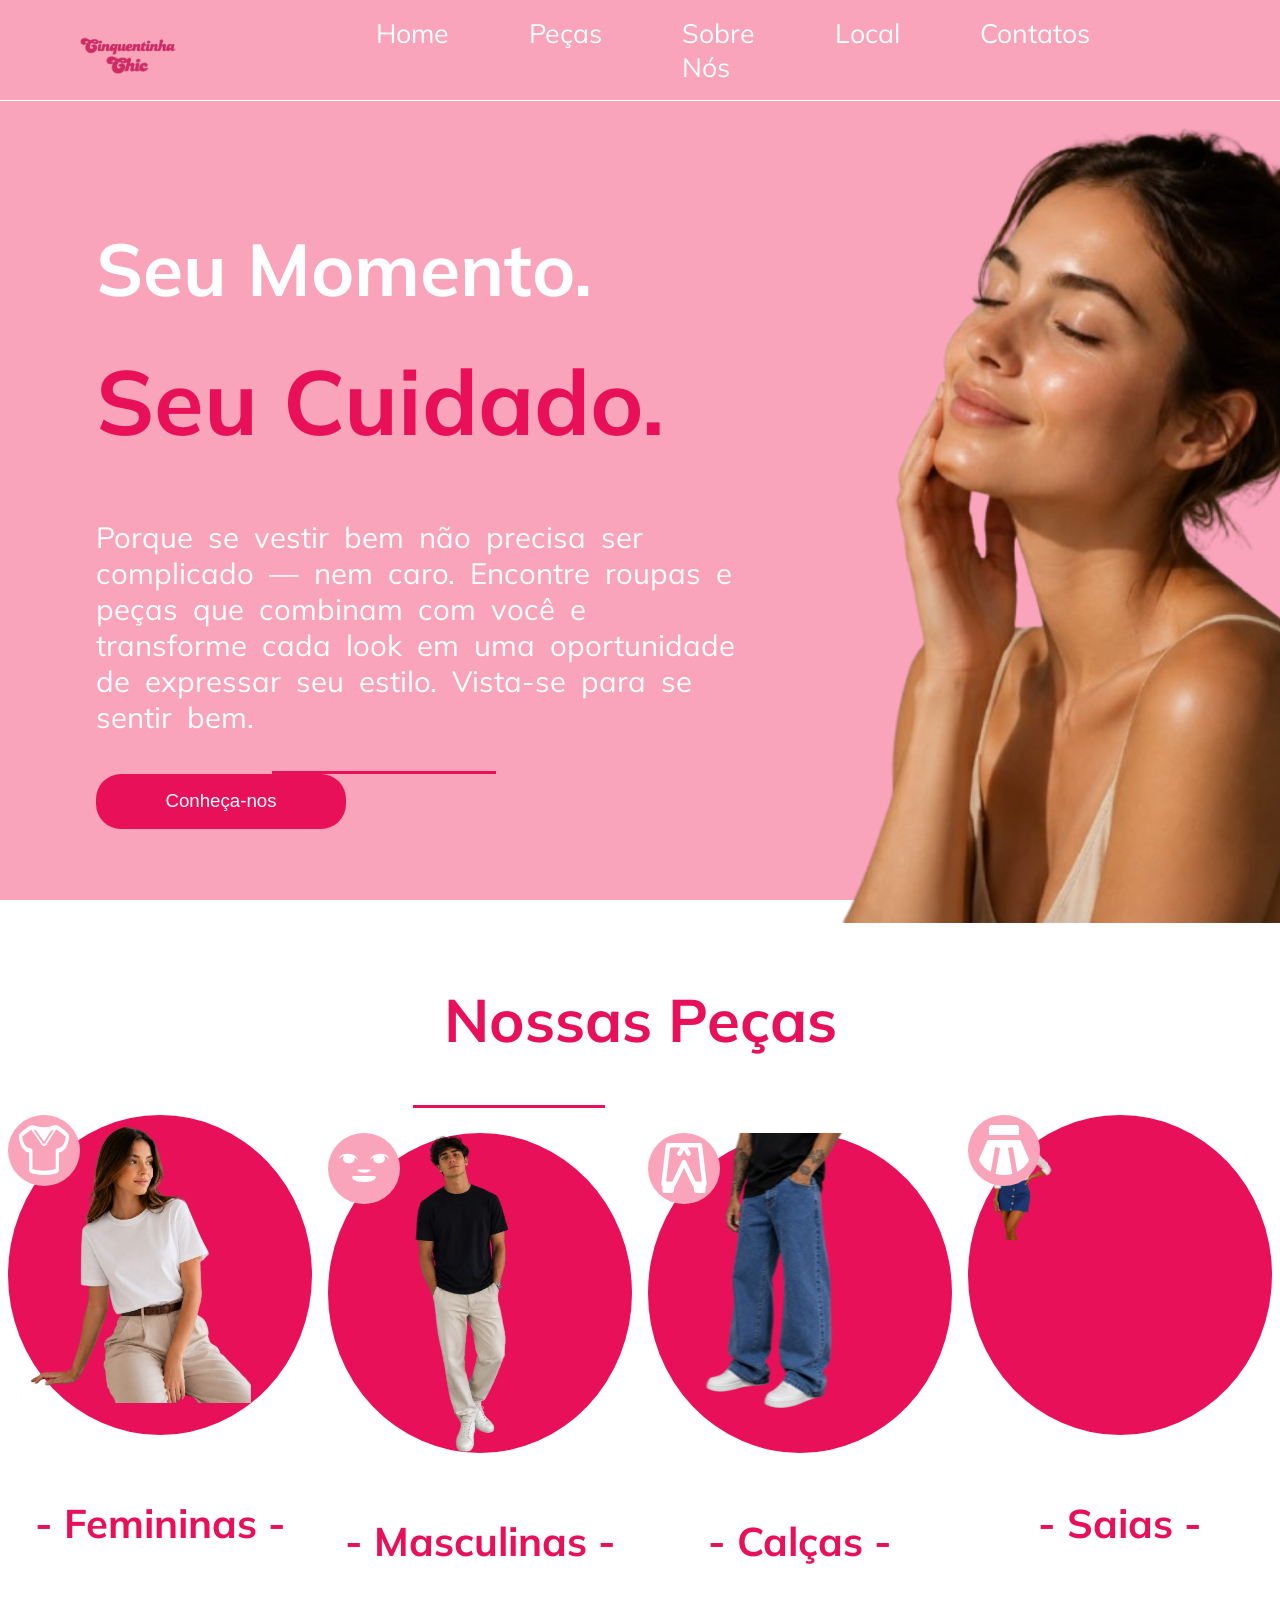
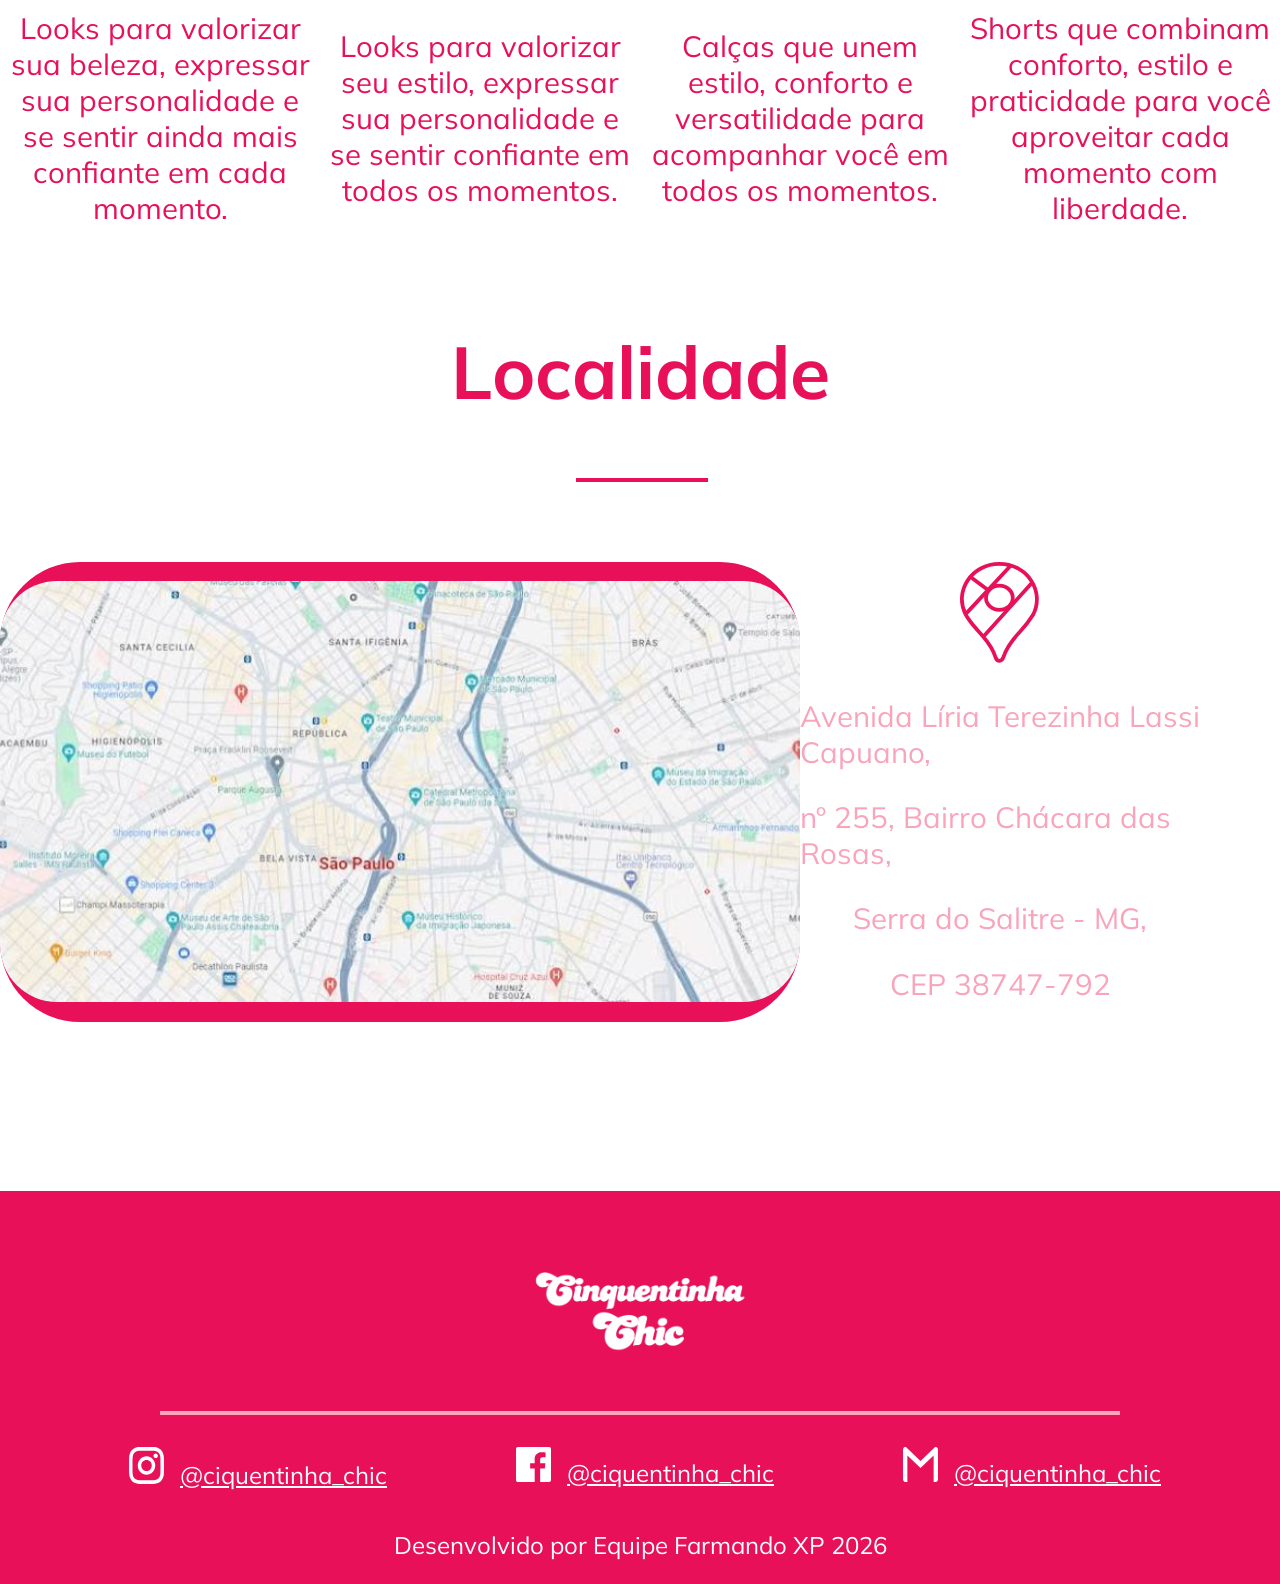
<file: index.html>
<!DOCTYPE html>
<html lang="pt-br">

<head>
    <meta charset="UTF-8">
    <meta name="viewport" content="width=device-width, initial-scale=1.0">
    <title>Cinquentinha Chic</title>
    <link rel="stylesheet" href="assets/css/style.css">
    <link rel="preconnect" href="https://fonts.googleapis.com">
    <link rel="preconnect" href="https://fonts.gstatic.com" crossorigin>
    <link href="https://fonts.googleapis.com/css2?family=Mulish:ital,wght@0,200..1000;1,200..1000&display=swap"
        rel="stylesheet">

</head>

<body>


    <header>


        <nav>
            <div class="conteudo-nav">
                <div class="conteudo-esquerda-nav">

                    <img class="Logo-nav" src="assets/img/Logo.svg" alt="Logo da loja">

                </div>
                <div class="conteudo-direita-nav">
                    <a href="">Home</a>
                    <a href="">Peças</a>
                    <a href="">Sobre Nós</a>
                    <a href="">Local</a>
                    <a href="">Contatos</a>
                </div>
            </div>
        </nav>

    </header>


    <div class="conteudo-geral">
        <section id="home">
            <div class="conteudo-pai">

                <div class="filho-esquerda">

                    <div class="titulos">
                        <h1 id="titulo1-home">Seu Momento.</h1>
                    </div>
                    <div class="titulos">
                        <h1 id="titulo2-home">Seu Cuidado.</h1>
                    </div>
                    <div class="textos" id="texto-home">
                        <p>Porque se vestir bem não precisa ser complicado — nem caro. Encontre roupas e peças que
                            combinam com você e transforme cada look em uma oportunidade de expressar seu estilo.
                            Vista-se para se sentir bem.</p>
                    </div>
                    <div id="botao-home">
                        <button>Conheça-nos</button>
                    </div>

                </div>
                <div class="filho-direita">

                    <div class="background-image-section1">
                        <div>
                            <img id="imagem-section1" src="assets/img/mulher-section1.svg" alt="Imagem de uma mulher">
                        </div>
                    </div>



                </div>
            </div>


        </section>


        <section id="Pecas">
            <div class="conteinerPecas">
                <div id="tituloPecas">
                    <h1>Nossas Peças</h1>
                </div>
                <div class="colunasPecas">


                    <div class="coluna">
                        <div class="parte1Coluna">
                            <div class="iconeColuna">
                                <img src="assets/img/iconeCamisa.svg"
                                    alt="Icone de um modelo de camisa pequeno da cor branca">
                            </div>
                            <div class="imagemColuna">
                                <img id="mulher-section2" src="assets/img/mulher-section2.svg"
                                    alt="Imagem de uma mulher sentada vestindo uma camisa branca e uma calça bege">
                            </div>
                        </div>
                        <div class="parte2Coluna">
                            <h2 class="subtituloPecas">- Femininas -</h2>
                            <p class="txtPecas">Looks para valorizar sua beleza, expressar sua personalidade e se sentir
                                ainda mais confiante
                                em cada momento.</p>
                        </div>
                    </div>


                    <div class="coluna">
                        <div class="parte1Coluna">
                            <div class="iconeColuna">
                                <img src="assets/img/iconeRosto.svg" alt="Icone de um rosto">
                            </div>
                            <div class="imagemColuna">
                                <img id="homem-section2" src="assets/img/homem-section2.svg"
                                    alt="Imagem de uma homem vestindo uma calça jeansn e uma camisa preta com as mãos no bolso">
                            </div>
                        </div>
                        <div class="parte2Coluna">
                            <h2 class="subtituloPecas">- Masculinas -</h2>
                            <p class="txtPecas">Looks para valorizar seu estilo, expressar sua personalidade e se sentir
                                confiante em todos os momentos.</p>
                        </div>
                    </div>

                    <div class="coluna">
                        <div class="parte1Coluna">
                            <div class="iconeColuna">
                                <img  src="assets/img/iconeCalca.svg" alt="Icone de uma calça">
                            </div>
                            <div class="imagemColuna">
                                <img id="calca-section2" src="assets/img/calca-section2.svg" alt="Imagem de uma calça jeans">
                            </div>
                        </div>
                        <div class="parte2Coluna">
                            <h2 class="subtituloPecas">- Calças -</h2>
                            <p class="txtPecas">Calças que unem estilo, conforto e versatilidade para acompanhar você em
                                todos os momentos.</p>
                        </div>
                    </div>




                    <div class="coluna">
                        <div class="parte1Coluna">
                            <div class="iconeColuna">
                                <img src="assets/img/iconeSaia.svg" alt="Icone de uma saia">
                            </div>
                            <div class="imagemColuna">
                                <img src="assets/img/mulher2-section2.svg"
                                    alt="Imagem de uma mulher vestindo um óculos escuro, uma blusa branca e uma saia jeans">
                            </div>
                        </div>
                        <div class="parte2Coluna">
                            <h2 class="subtituloPecas">- Saias -</h2>
                            <p class="txtPecas">Shorts que combinam conforto, estilo e praticidade para você aproveitar
                                cada momento com liberdade.</p>
                        </div>
                    </div>
                </div>
            </div>

        </section>
    </div>

    <section class="localidade">
        <div class="div-localidade">
            <div class="div-titulo-localidade">
                <h1 class="titulo-localidade">Localidade</h1>

            </div>
            <div class="div-vazia-escura"></div>
        </div>

        <div class="local-exato">
            <div class="div-img-local">
                <img src="assets/img/localização.svg" alt="Localização do estabelecimento pelo Google maps" class="img-local">
            </div>

            <div class="div-texto-local">
                <div class="div-img-maps">
                    <img src="assets/img/maps.svg" alt="Ícone do Google Maps" class="img-maps">
                </div>
                <div class="texto-local">
                    <p>Avenida Líria Terezinha Lassi Capuano,</p>
                    <p>nº 255,  Bairro Chácara das Rosas,</p>
                    <p>Serra do Salitre - MG,</p>
                    <p>CEP 38747-792</p>  
                </div>
            </div>
        </div>
    </section>

    <section id="footer">
        <footer>
            <div>
                <div class="div-central-logo-footer">
                <div class="logo-footer-div">
                    <img src="assets/img/Nome-footer-logo.svg" alt="Logo marca da impresa `Cinquentinha Chique`"
                        id="logo-footer-image">
                </div>
                </div>

                <div class="div-vazia-clara"></div>

                <div class="linksfooter">
                    <div class="Instagram">
                        <a href="!"><img src="assets/img/Instagram.svg"
                                alt=" `@ciquentinha_chic` Rede sociais do instagram"></a>
                        <a href="!">@ciquentinha_chic</a>
                    </div>
                    <div class="Facebook">
                        <a href="!"><img src="assets/img/Facebook.svg"
                                alt=" `@ciquentinha_chic` Rede sociais do Facebook"></a>
                        <a href="!">@ciquentinha_chic</a>
                    </div>
                    <div class="Gmail">
                        <a href="!"><img src="assets/img/Gmail.svg" alt=" `ciquentinhachic@gmail.com` E-mail"></a>
                        <a href="!">@ciquentinha_chic</a>
                    </div>
                </div>

                <div class="feito-por">
                    <p>Desenvolvido por Equipe Farmando XP 2026</p>
                </div>
            </div>
        </footer>
    </section>






</body>

</html>
</file>
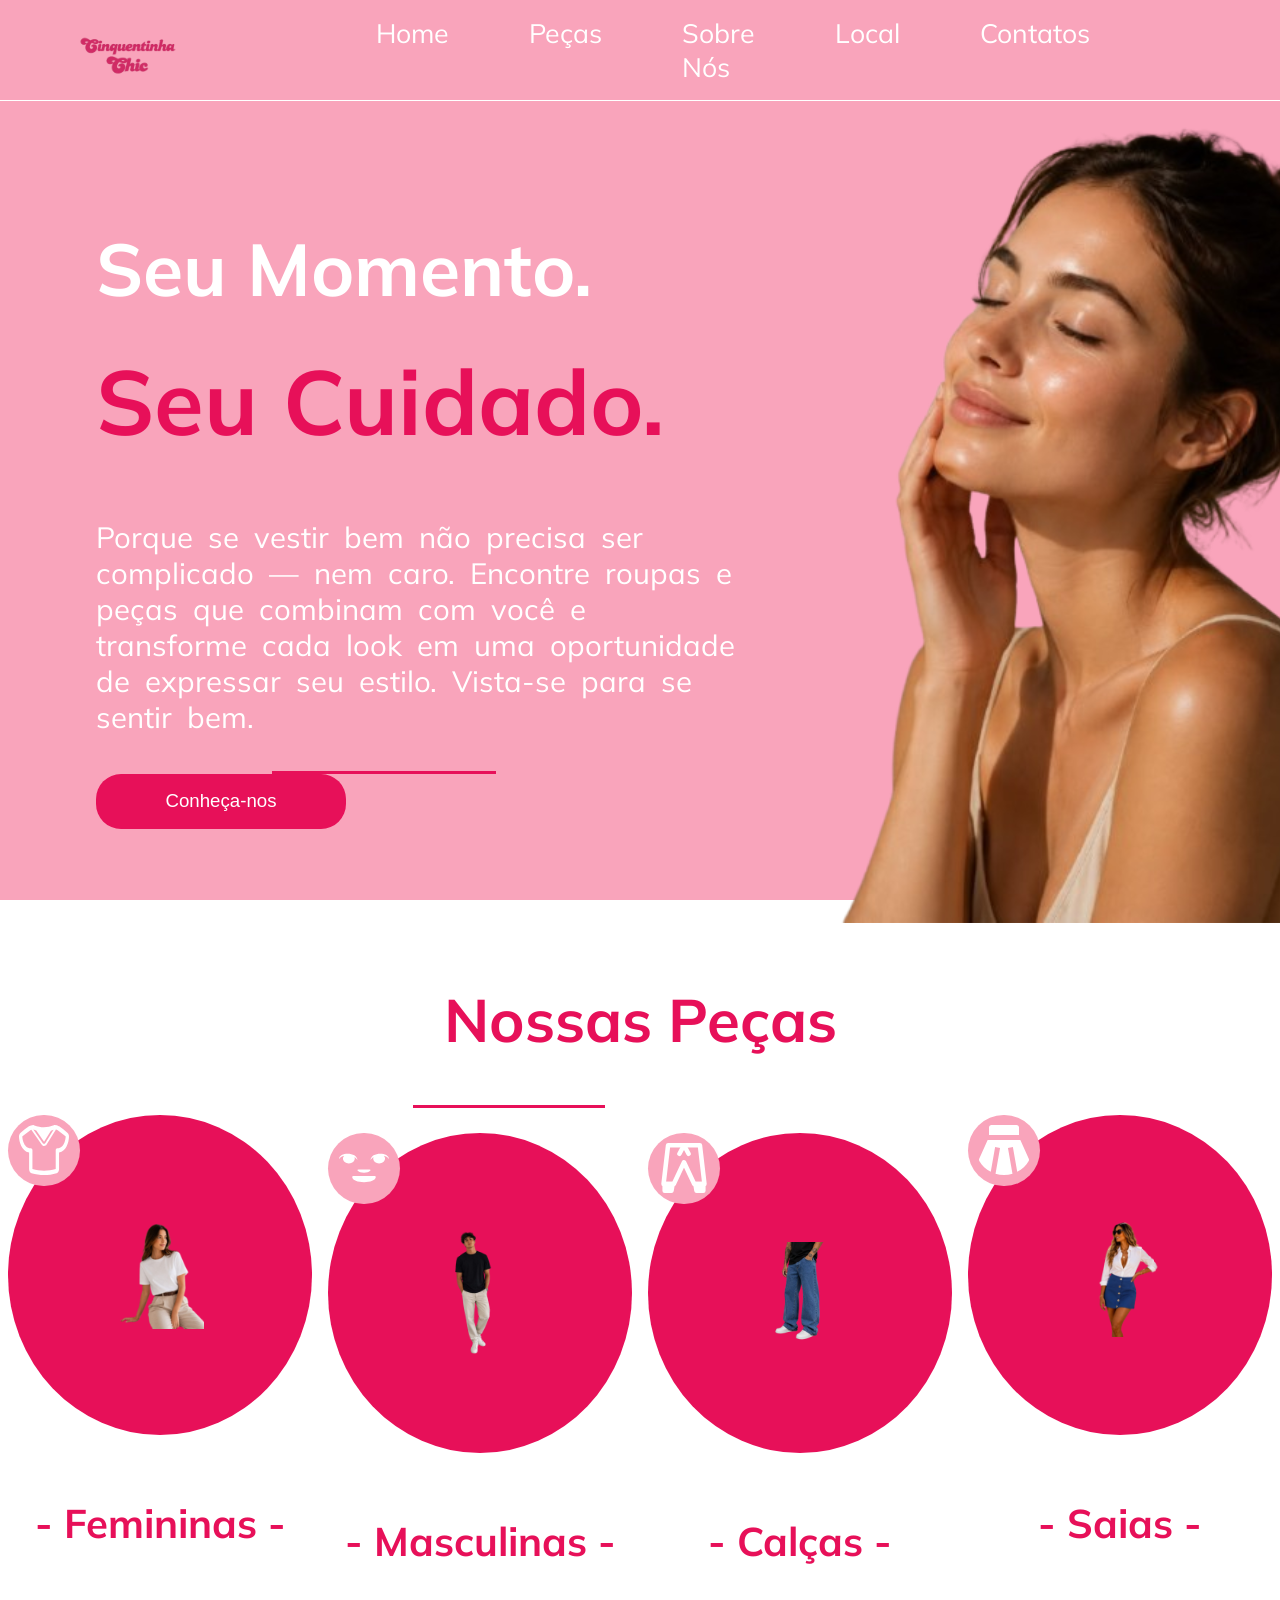
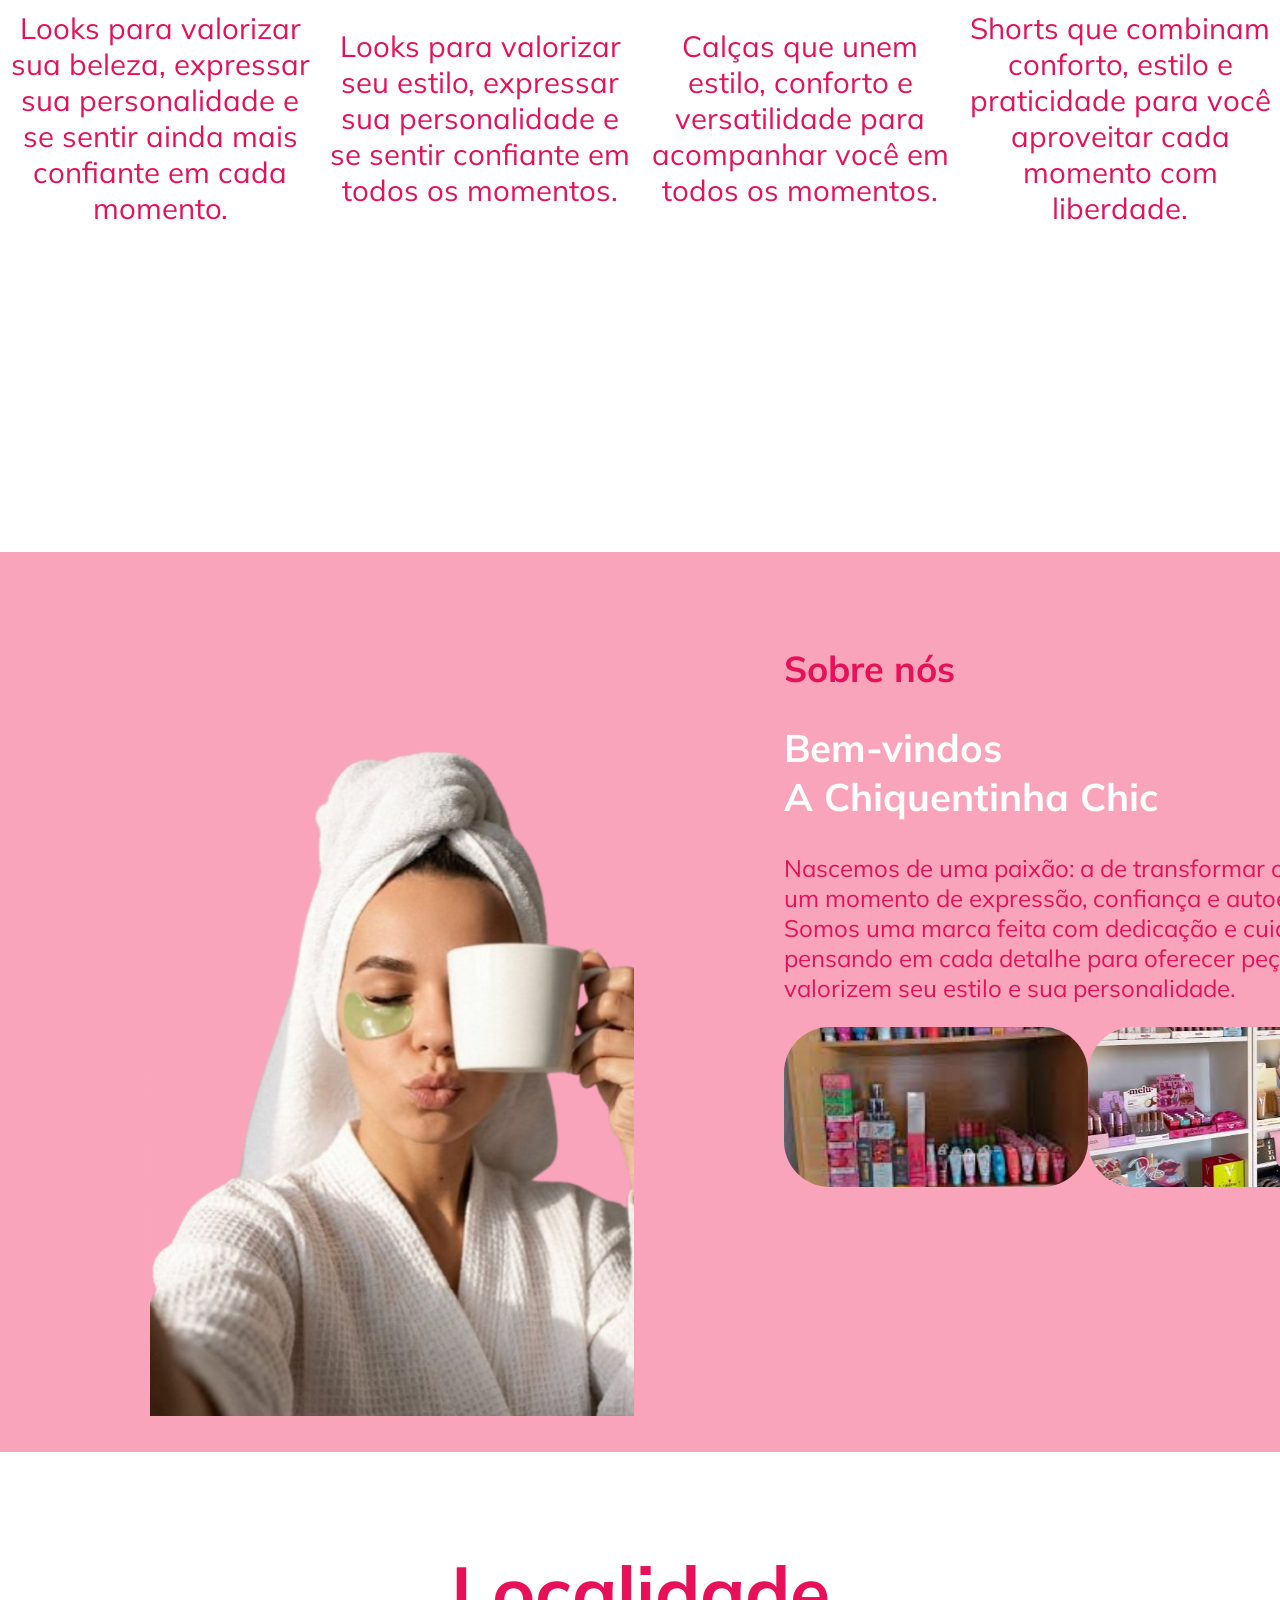
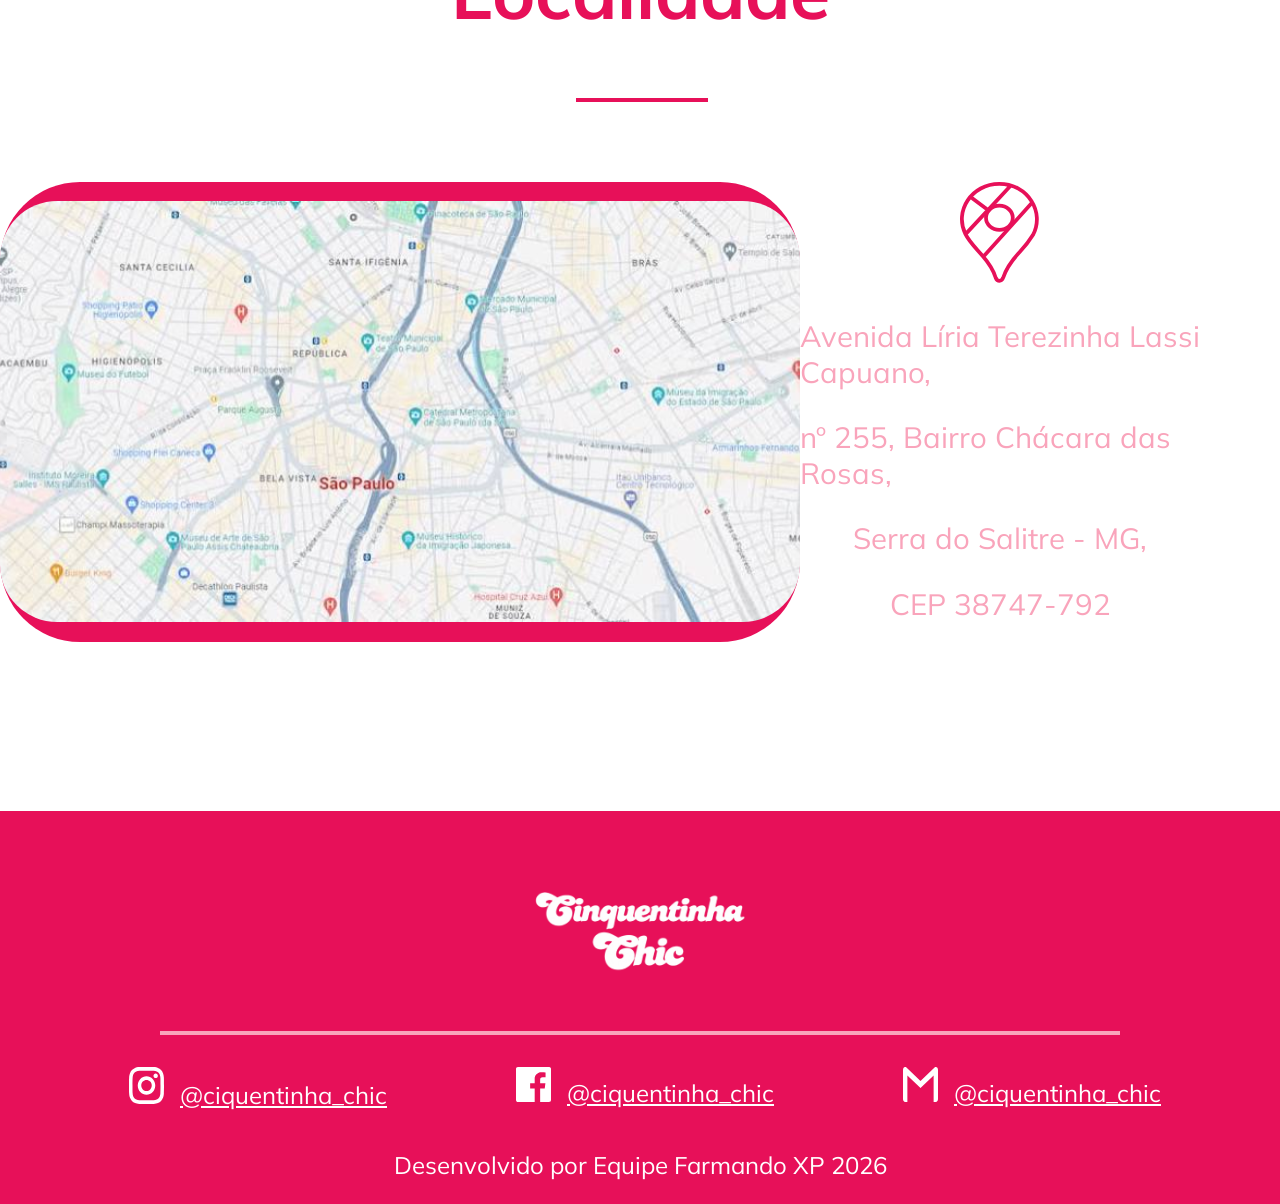
<file: Ciquentinha-Chique-main/index.html>
<!DOCTYPE html>
<html lang="pt-br">

<head>
    <meta charset="UTF-8">
    <meta name="viewport" content="width=device-width, initial-scale=1.0">
    <title>Cinquentinha Chic</title>
    <link rel="stylesheet" href="assets/css/style.css">
    <link rel="preconnect" href="https://fonts.googleapis.com">
    <link rel="preconnect" href="https://fonts.gstatic.com" crossorigin>
    <link href="https://fonts.googleapis.com/css2?family=Mulish:ital,wght@0,200..1000;1,200..1000&display=swap"
        rel="stylesheet">

</head>

<body>


    <header>


        <nav>
            <div class="conteudo-nav">
                <div class="conteudo-esquerda-nav">

                    <img class="Logo-nav" src="assets/img/Logo.svg" alt="Logo da loja">

                </div>
                <div class="conteudo-direita-nav">
                    <a href="">Home</a>
                    <a href="">Peças</a>
                    <a href="">Sobre Nós</a>
                    <a href="">Local</a>
                    <a href="">Contatos</a>
                </div>
            </div>
        </nav>

    </header>


    <div class="conteudo-geral">
        <section id="home">
            <div class="conteudo-pai">

                <div class="filho-esquerda">

                    <div class="titulos">
                        <h1 id="titulo1-home">Seu Momento.</h1>
                    </div>
                    <div class="titulos">
                        <h1 id="titulo2-home">Seu Cuidado.</h1>
                    </div>
                    <div class="textos" id="texto-home">
                        <p>Porque se vestir bem não precisa ser complicado — nem caro. Encontre roupas e peças que
                            combinam com você e transforme cada look em uma oportunidade de expressar seu estilo.
                            Vista-se para se sentir bem.</p>
                    </div>
                    <div id="botao-home">
                        <button>Conheça-nos</button>
                    </div>

                </div>
                <div class="filho-direita">

                    <div class="background-image-section1">
                        <div>
                            <img id="imagem-section1" src="assets/img/mulher-section1.svg" alt="Imagem de uma mulher">
                        </div>
                    </div>



                </div>
            </div>


        </section>


        <section id="Pecas">
            <div class="conteinerPecas">
                <div id="tituloPecas">
                    <h1>Nossas Peças</h1>
                </div>
                <div class="colunasPecas">


                    <div class="coluna">
                        <div class="parte1Coluna">
                            <div class="iconeColuna">
                                <img src="assets/img/iconeCamisa.svg"
                                    alt="Icone de um modelo de camisa pequeno da cor branca">
                            </div>
                            <div class="imagemColuna">
                                <img id="mulher-section2" src="assets/img/mulher-section2.svg"
                                    alt="Imagem de uma mulher sentada vestindo uma camisa branca e uma calça bege">
                            </div>
                        </div>
                        <div class="parte2Coluna">
                            <h2 class="subtituloPecas">- Femininas -</h2>
                            <p class="txtPecas">Looks para valorizar sua beleza, expressar sua personalidade e se sentir
                                ainda mais confiante
                                em cada momento.</p>
                        </div>
                    </div>


                    <div class="coluna">
                        <div class="parte1Coluna">
                            <div class="iconeColuna">
                                <img src="assets/img/iconeRosto.svg" alt="Icone de um rosto">
                            </div>
                            <div class="imagemColuna">
                                <img id="homem-section2" src="assets/img/homem-section2.svg"
                                    alt="Imagem de uma homem vestindo uma calça jeansn e uma camisa preta com as mãos no bolso">
                            </div>
                        </div>
                        <div class="parte2Coluna">
                            <h2 class="subtituloPecas">- Masculinas -</h2>
                            <p class="txtPecas">Looks para valorizar seu estilo, expressar sua personalidade e se sentir
                                confiante em todos os momentos.</p>
                        </div>
                    </div>

                    <div class="coluna">
                        <div class="parte1Coluna">
                            <div class="iconeColuna">
                                <img src="assets/img/iconeCalca.svg" alt="Icone de uma calça">
                            </div>
                            <div class="imagemColuna">
                                <img id="calca-section2" src="assets/img/calca-section2.svg"
                                    alt="Imagem de uma calça jeans">
                            </div>
                        </div>
                        <div class="parte2Coluna">
                            <h2 class="subtituloPecas">- Calças -</h2>
                            <p class="txtPecas">Calças que unem estilo, conforto e versatilidade para acompanhar você em
                                todos os momentos.</p>
                        </div>
                    </div>




                    <div class="coluna">
                        <div class="parte1Coluna">
                            <div class="iconeColuna">
                                <img src="assets/img/iconeSaia.svg" alt="Icone de uma saia">
                            </div>
                            <div class="imagemColuna">
                                <img src="assets/img/mulher2-section2.svg"
                                    alt="Imagem de uma mulher vestindo um óculos escuro, uma blusa branca e uma saia jeans">
                            </div>
                        </div>
                        <div class="parte2Coluna">
                            <h2 class="subtituloPecas">- Saias -</h2>
                            <p class="txtPecas">Shorts que combinam conforto, estilo e praticidade para você aproveitar
                                cada momento com liberdade.</p>
                        </div>
                    </div>
                </div>
            </div>

        </section>
    </div>
    <section id="sobre-Nos">
        <div class="conteudo-sobre-Nos">
            <div class="parte1-Sobre-Nos">
                <div class="imagem-Sobre">
                    <img src="assets/img/mulher-section3.svg" alt="">
                </div>
            </div>
            <div class="parte2-Sobre-Nos">
                <div class="parte2-subtitulo">
                    <h2>
                        Sobre nós
                    </h2>
                </div>
                <div class="parte2-titulo">
                    <h1>Bem-vindos<br>A Chiquentinha Chic</h1>
                </div>
                <div class="parte2-txt">
                    <p>Nascemos de uma paixão: a de transformar o vestir em um momento de expressão, confiança e autoestima. Somos uma marca feita com dedicação e cuidado, pensando em cada detalhe para oferecer peças que valorizem seu estilo e sua personalidade.</p>
                </div>
                <div class="parte2-imagens-prateleira">
                    <div class="imagem-prateleira">
                        <img src="assets/img/prateleira1.svg" alt="">
                    </div>
                    <div class="imagem-prateleira">
                        <img src="assets/img/prateleira2.svg" alt="">
                    </div>
                </div>
            </div>
        </div>
    </section>
    <section class="localidade">
        <div class="div-localidade">
            <div class="div-titulo-localidade">
                <h1 class="titulo-localidade">Localidade</h1>

            </div>
            <div class="div-vazia-escura"></div>
        </div>

        <div class="local-exato">
            <div class="div-img-local">
                <img src="assets/img/localização.svg" alt="Localização do estabelecimento pelo Google maps"
                    class="img-local">
            </div>

            <div class="div-texto-local">
                <div class="div-img-maps">
                    <img src="assets/img/maps.svg" alt="Ícone do Google Maps" class="img-maps">
                </div>
                <div class="texto-local">
                    <p>Avenida Líria Terezinha Lassi Capuano,</p>
                    <p>nº 255, Bairro Chácara das Rosas,</p>
                    <p>Serra do Salitre - MG,</p>
                    <p>CEP 38747-792</p>
                </div>
            </div>
        </div>
    </section>

    <section id="footer">
        <footer>
            <div>
                <div class="div-central-logo-footer">
                    <div class="logo-footer-div">
                        <img src="assets/img/Nome-footer-logo.svg" alt="Logo marca da impresa `Cinquentinha Chique`"
                            id="logo-footer-image">
                    </div>
                </div>

                <div class="div-vazia-clara"></div>

                <div class="linksfooter">
                    <div class="Instagram">
                        <a href="!"><img src="assets/img/Instagram.svg"
                                alt=" `@ciquentinha_chic` Rede sociais do instagram"></a>
                        <a href="!">@ciquentinha_chic</a>
                    </div>
                    <div class="Facebook">
                        <a href="!"><img src="assets/img/Facebook.svg"
                                alt=" `@ciquentinha_chic` Rede sociais do Facebook"></a>
                        <a href="!">@ciquentinha_chic</a>
                    </div>
                    <div class="Gmail">
                        <a href="!"><img src="assets/img/Gmail.svg" alt=" `ciquentinhachic@gmail.com` E-mail"></a>
                        <a href="!">@ciquentinha_chic</a>
                    </div>
                </div>

                <div class="feito-por">
                    <p>Desenvolvido por Equipe Farmando XP 2026</p>
                </div>
            </div>
        </footer>
    </section>






</body>

</html>
</file>
<file: assets/css/style.css>
body {
    font-family: mulish;
    margin: 0px;
    height: 100dvh;
}


nav {
    position: fixed;
    top: 0;
    width: 100%;
    background-color: #F9A4BB;
    z-index: 999999;
}

.Logo-nav {

    height: 6.25rem;
}

.conteudo-nav {
    display: flex;
    justify-content: flex-start;
    align-items: center;
    height: 6.25rem;
    border-bottom: solid #FFFFFF 1px;
    gap: 7.5rem;



}

.conteudo-esquerda-nav {
    width: 20%;
    display: flex;
    justify-content: center;



}

.conteudo-direita-nav {
    width: 50%;
    display: flex;
    gap: 5rem;

    a {
        color: #FFFFFF;
        font-size: 20pt;
        text-decoration: none;
        transition: color 0.5s;
    }

    a:hover {
        color: #E71059;
    }

}

.conteudo-pai {
    display: flex;
    justify-content: center;
    align-items: center;
    height: 100%;
}

.filho-esquerda {
    width: 50%;
    padding-top: 5.625rem;

    button {
        background-color: #E71059;
        color: #FFFFFF;
        font-size: 14pt;
        border-radius: 25px;
        width: 15.625rem;
        height: 3.44rem;
        cursor: pointer;
        transition: 0.5s;
        
        border: 0;
    }

    button:hover {
        color: #000000;
        background-color: #FFFFFF;
    }

}

.filho-direita {
    width: 35%;
    padding-top: 3.75rem;
    display: inline-block;

}

#home {
    background-color: #F9A4BB;
    height: 100dvh;
}

#texto-home {
    color: #FFFFFF;
    word-spacing: 0.44rem;
    font-size: 22pt;
    position: relative;
    display: inline-block;
    padding-bottom: 0.625rem;

}

#texto-home::after {
    content: ' ';
    position: absolute;
    bottom: 0;
    right: 15rem;
    width: 35%;
    height: 0.19rem;
    background-color: #E71059;

}

#titulo1-home {
    color: #FFFFFF;
    font-size: 55pt;
}

#titulo2-home {
    color: #E71059;
    font-size: 68pt;
    line-height: 1.56rem;
}

#botao-home {
    padding-top: 3.25;
}

#imagem-section1 {
    height: 55.625rem;
    width: auto;

}

.conteinerPecas {
    height: 100dvh;
    display: flex;
    align-items: center;
    flex-direction: column;
    margin: 2rem;
}

#tituloPecas {
    font-size: 30pt;
    color: #E71059;
}

#tituloPecas::after {
    content: ' ';
    position: absolute;
    bottom: -13rem;
    right: 42.2rem;
    width: 15%;
    height: 0.19rem;
    background-color: #E71059;
}

.colunasPecas {
    display: flex;
    flex-direction: row;
}

.coluna {
    display: flex;
    justify-content: center;
    align-items: center;
    flex-direction: column;
    padding: 0.5rem;

}

.parte1Coluna {
    display: flex;
    flex-direction: column;
    margin-bottom: 1.875rem;

}

.parte2Coluna {
    display: flex;
    flex-direction: column;
    justify-content: center;
    align-items: center;
    color: #E71059;

}

.txtPecas {
    text-align: center;
    font-size: 22pt;
}

.subtituloPecas {
    font-size: 30pt;
}

.imagemColuna {
    background-color: #E71059;
    width: 19rem;
    height: 20rem;
    border-radius: 100%;
    display: flex;
    justify-content: start;
    align-items: start;  
}
#mulher-section2{
    width: 16rem;
    height: 18rem;
}
#homem-section2{
    width: 22rem;
    height:20rem;
}
#calca-section2{
      width: 16rem;
    height: 18rem;
}
.iconeColuna {
    background-color: #F9A4BB;
    border-radius: 100%;
    width: 4.475rem;
    height: 4.475rem;
    display: flex;
    justify-content: center;
    align-items: center;
    position: absolute;

    img {
        width: 3.125rem;
        height: 3.125rem;


    }
}

footer {
    background-color: #E71059;
    font-size: 18pt;
    margin-top: 3rem;
    margin-bottom: 1rem;
}

footer a {
    color: #FFFFFF;
}

.logo-footer-div {
    display: flex;
    justify-content: center;
}

.div-central-logo-footer{
    display: flex;
    justify-content: center;
}

#logo-footer-image {
    width: 13.75rem;
    height: 13.75rem;
    display: flex;
    justify-content: center;
}

.div-vazia-clara{
    border: 0.15rem solid #F9A4BB;
    margin-left: 10rem;
    margin-right: 10rem;
    margin-bottom: 2rem;
}

.linksfooter {
    margin-top: 1rem;
    margin-bottom: 1rem;
    display: flex;
    flex-direction: row;
    justify-content: space-evenly;
}

.linksfooter a {
    margin-left: 0.625rem;
}

.Instagram img {
    width: 2.19rem;
    height: auto;
}

.Facebook img {
    width: 2.19rem;
    height: auto;
}

.Gmail img {
    width: 2.19rem;
    height: auto;
}

.feito-por {
    display: flex;
    justify-content: center;
    color: #FFFFFF;
}

.div-titulo-localidade{
    display: flex;
    justify-content: center;
}

.div-vazia-escura{
    border: 0.15rem solid #E71059;
    width: 10%;
    margin-left: 45%;
}


.titulo-localidade{
    color: #E71059;
    font-size: 55pt;
    display: flex;
    justify-content: center;
}

.local-exato{
    display: flex;
    justify-content: space-around;
    margin-top: 5rem;
    margin-bottom: 10rem;
}

.div-img-local{
    display: flex;
    justify-content: center;
    align-items: center;
    border-radius: 5rem;
    background-color: #E71059;
    width: 53.125rem;
    height: 28.75rem;
}

.img-local{
    width: 50rem;
}

.div-texto-local{
    display: flex;
    justify-content: center;
    align-items: center;
    flex-direction: column;
    margin-right:5rem;
}

.div-img-maps{
    width: 5rem;
    height: auto;
}

.img-maps{
    width: 5rem;
    height: auto;
}

.texto-local{
    font-size: 22pt;
    color: #F9A4BB;
}

.texto-local p{
    display: flex;
    justify-content: center;
}
</file>
<file: Ciquentinha-Chique-main/assets/css/style.css>
body {
    font-family: mulish;
    margin: 0px;
    height: 100dvh;
}


nav {
    position: fixed;
    top: 0;
    width: 100%;
    background-color: #F9A4BB;
    z-index: 999999;
}

.Logo-nav {

    height: 6.25rem;
}

.conteudo-nav {
    display: flex;
    justify-content: flex-start;
    align-items: center;
    height: 6.25rem;
    border-bottom: solid #FFFFFF 1px;
    gap: 7.5rem;



}

.conteudo-esquerda-nav {
    width: 20%;
    display: flex;
    justify-content: center;



}

.conteudo-direita-nav {
    width: 50%;
    display: flex;
    gap: 5rem;

    a {
        color: #FFFFFF;
        font-size: 20pt;
        text-decoration: none;
        transition: color 0.5s;
    }

    a:hover {
        color: #E71059;
    }

}

.conteudo-pai {
    display: flex;
    justify-content: center;
    align-items: center;
    height: 100%;
}

.filho-esquerda {
    width: 50%;
    padding-top: 5.625rem;

    button {
        background-color: #E71059;
        color: #FFFFFF;
        font-size: 14pt;
        border-radius: 25px;
        width: 15.625rem;
        height: 3.44rem;
        cursor: pointer;
        transition: 0.5s;
        
        border: 0;
    }

    button:hover {
        color: #000000;
        background-color: #FFFFFF;
    }

}

.filho-direita {
    width: 35%;
    padding-top: 3.75rem;
    display: inline-block;

}

#home {
    background-color: #F9A4BB;
    height: 100dvh;
}

#texto-home {
    color: #FFFFFF;
    word-spacing: 0.44rem;
    font-size: 22pt;
    position: relative;
    display: inline-block;
    padding-bottom: 0.625rem;

}

#texto-home::after {
    content: ' ';
    position: absolute;
    bottom: 0;
    right: 15rem;
    width: 35%;
    height: 0.19rem;
    background-color: #E71059;

}

#titulo1-home {
    color: #FFFFFF;
    font-size: 55pt;
}

#titulo2-home {
    color: #E71059;
    font-size: 68pt;
    line-height: 1.56rem;
}

#botao-home {
    padding-top: 3.25;
}

#imagem-section1 {
    height: 55.625rem;
    width: auto;

}

.conteinerPecas {
    height: 100dvh;
    display: flex;
    align-items: center;
    flex-direction: column;
    margin: 2rem;
}

#tituloPecas {
    font-size: 30pt;
    color: #E71059;
}

#tituloPecas::after {
    content: ' ';
    position: absolute;
    bottom: -13rem;
    right: 42.2rem;
    width: 15%;
    height: 0.19rem;
    background-color: #E71059;
}

.colunasPecas {
    display: flex;
    flex-direction: row;
}

.coluna {
    display: flex;
    justify-content: center;
    align-items: center;
    flex-direction: column;
    padding: 0.5rem;

}

.parte1Coluna {
    display: flex;
    flex-direction: column;
    margin-bottom: 1.875rem;

}

.parte2Coluna {
    display: flex;
    flex-direction: column;
    justify-content: center;
    align-items: center;
    color: #E71059;

}

.txtPecas {
    text-align: center;
    font-size: 22pt;
}

.subtituloPecas {
    font-size: 30pt;
}

.imagemColuna {
    background-color: #E71059;
    width: 19rem;
    height: 20rem;
    border-radius: 100%;
    display: flex;
    justify-content: center;
    align-items: center;  
}

.iconeColuna {
    background-color: #F9A4BB;
    border-radius: 100%;
    width: 4.475rem;
    height: 4.475rem;
    display: flex;
    justify-content: center;
    align-items: center;
    position: absolute;

    img {
        width: 3.125rem;
        height: 3.125rem;


    }
}

footer {
    background-color: #E71059;
    font-size: 18pt;
    margin-top: 3rem;
    margin-bottom: 1rem;
}

footer a {
    color: #FFFFFF;
}

.logo-footer-div {
    display: flex;
    justify-content: center;
}

.div-central-logo-footer{
    display: flex;
    justify-content: center;
}

#logo-footer-image {
    width: 13.75rem;
    height: 13.75rem;
    display: flex;
    justify-content: center;
}

.div-vazia-clara{
    border: 0.15rem solid #F9A4BB;
    margin-left: 10rem;
    margin-right: 10rem;
    margin-bottom: 2rem;
}

.linksfooter {
    margin-top: 1rem;
    margin-bottom: 1rem;
    display: flex;
    flex-direction: row;
    justify-content: space-evenly;
}

.linksfooter a {
    margin-left: 0.625rem;
}

.Instagram img {
    width: 2.19rem;
    height: auto;
}

.Facebook img {
    width: 2.19rem;
    height: auto;
}

.Gmail img {
    width: 2.19rem;
    height: auto;
}

.feito-por {
    display: flex;
    justify-content: center;
    color: #FFFFFF;
}

.div-titulo-localidade{
    display: flex;
    justify-content: center;
}

.div-vazia-escura{
    border: 0.15rem solid #E71059;
    width: 10%;
    margin-left: 45%;
}


.titulo-localidade{
    color: #E71059;
    font-size: 55pt;
    display: flex;
    justify-content: center;
}

.local-exato{
    display: flex;
    justify-content: space-around;
    margin-top: 5rem;
    margin-bottom: 10rem;
}

.div-img-local{
    display: flex;
    justify-content: center;
    align-items: center;
    border-radius: 5rem;
    background-color: #E71059;
    width: 53.125rem;
    height: 28.75rem;
}

.img-local{
    width: 50rem;
}

.div-texto-local{
    display: flex;
    justify-content: center;
    align-items: center;
    flex-direction: column;
    margin-right:5rem;
}

.div-img-maps{
    width: 5rem;
    height: auto;
}

.img-maps{
    width: 5rem;
    height: auto;
}

.texto-local{
    font-size: 22pt;
    color: #F9A4BB;
}

.texto-local p{
    display: flex;
    justify-content: center;
}
#sobre-Nos{
 background-color: #F9A4BB;
}
.conteudo-sobre-Nos{
    display: flex;
    flex-direction: row;
    margin-top: 20rem;
    margin-bottom: 2rem;
   
    margin-right: 5rem;
    height: 100dvh;
}
.parte1-Sobre-Nos{
    margin: 2rem;
    display: flex;
    align-items: end;
    justify-content: center;
    
}
.imagem-Sobre{
    img{
    height: 45rem;
    width: 45rem;
    }
}
.parte2-Sobre-Nos{
    margin-top: 4rem;
}
.parte2-subtitulo{
    color: #E71059;
    font-size: 1.5rem;
}
.parte2-titulo{
    color: #FFFFFF;
    font-size: 1.6rem;   
}
.parte2-txt{
    color: #E71059;
    font-size: 1.5rem;
}
.parte2-imagens-prateleira{
    display: flex;
    flex-direction: row;
    justify-content: space-between;
    margin-top: 0.5rem;
    img{
        height: 10rem;
        width: auto;
    }
}
</file>
